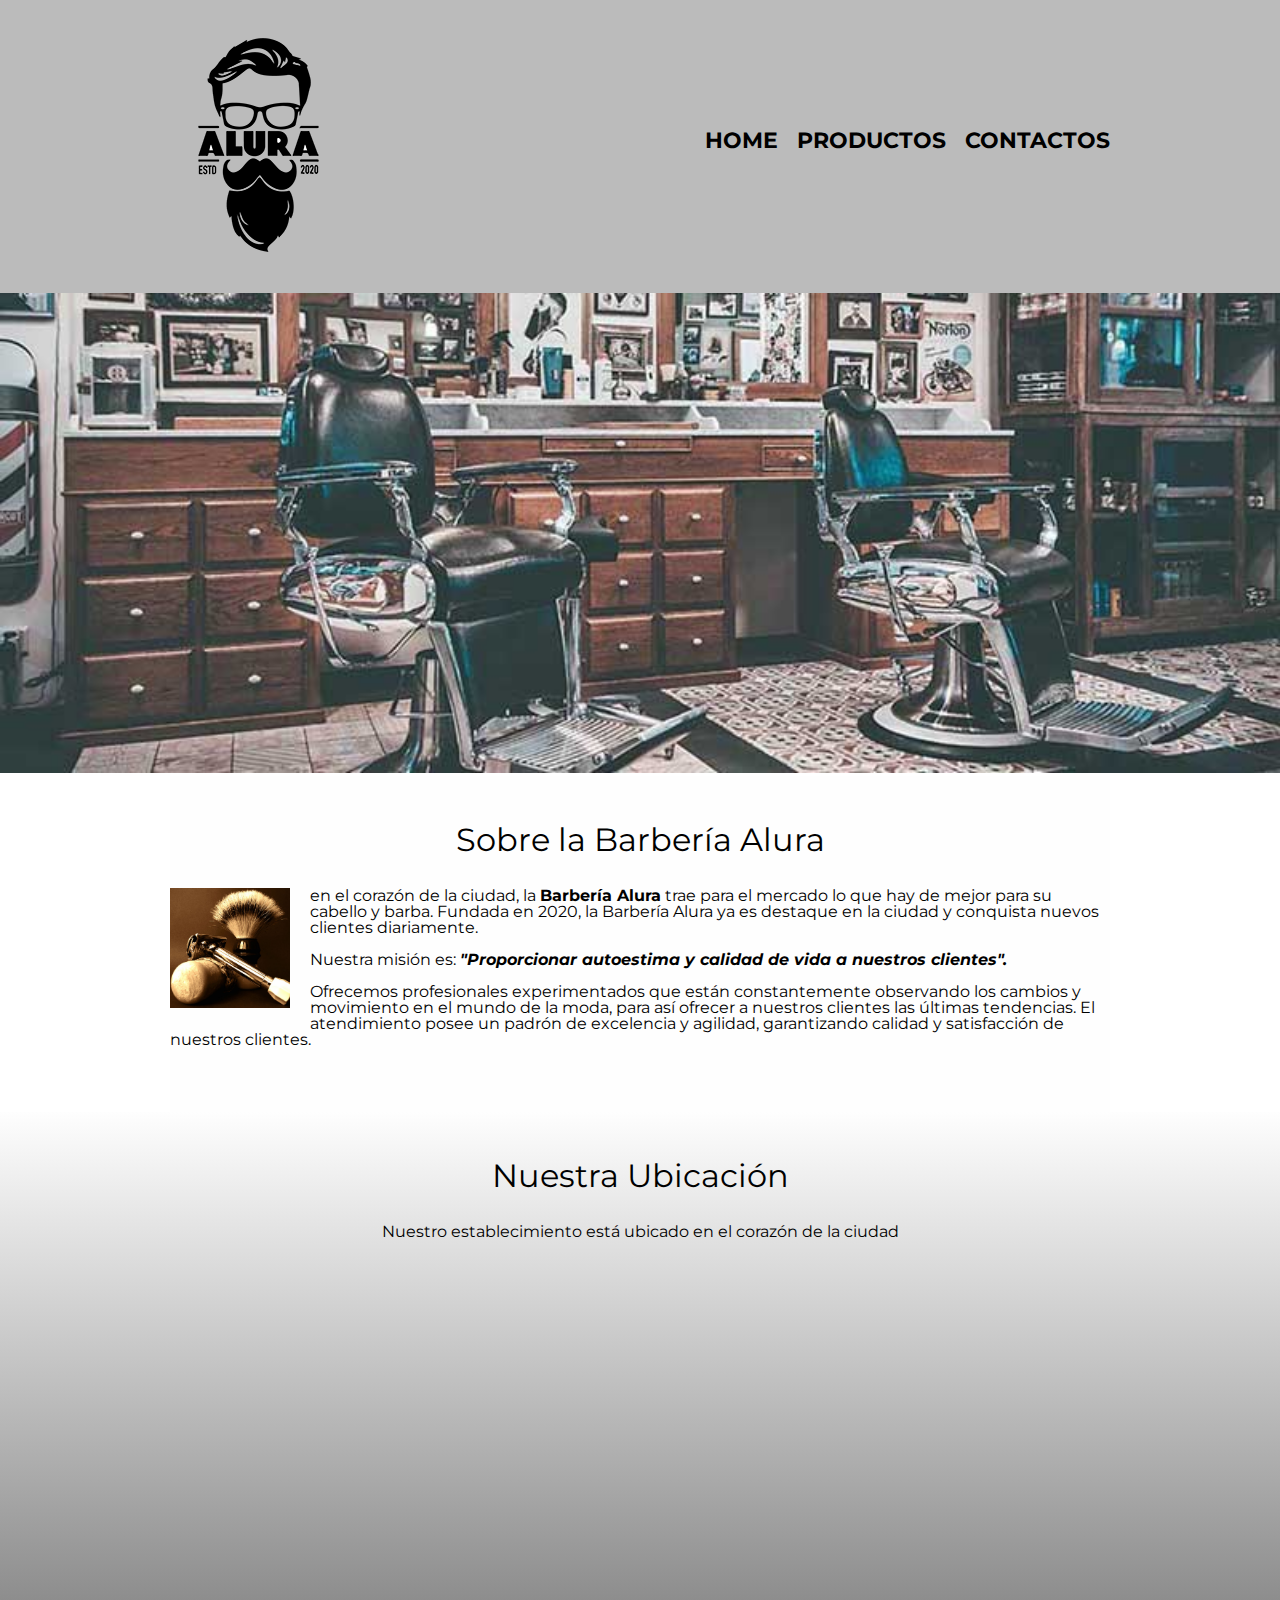
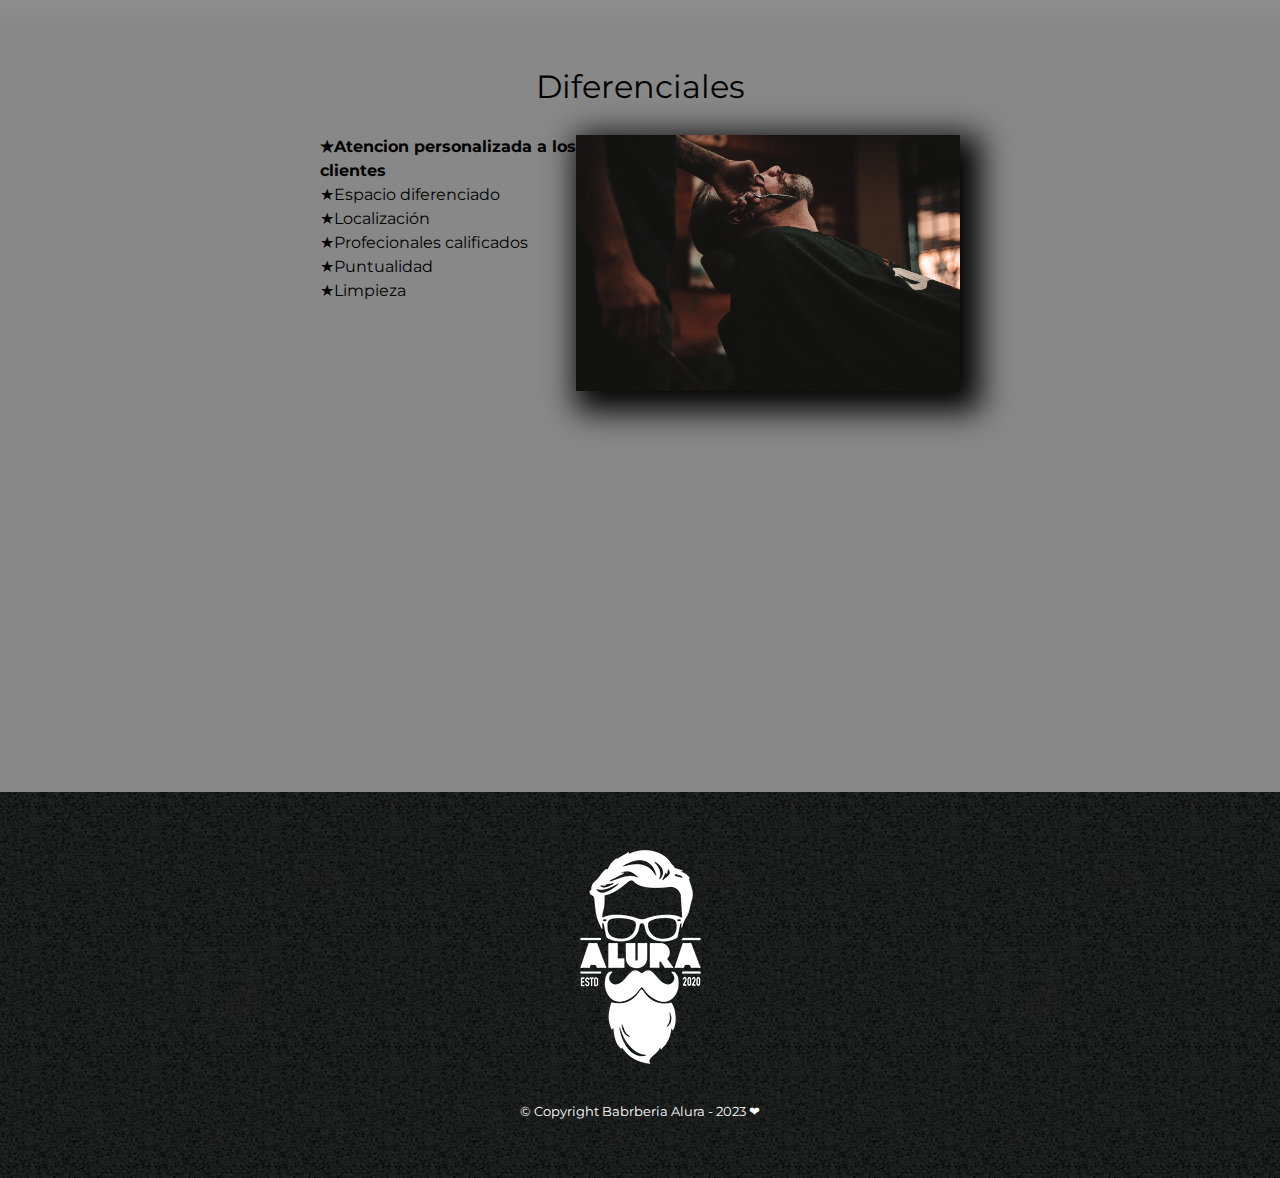
<file: index.html>
<!DOCTYPE html>
<html lang="es">

    <head>
        <meta charset="UTF-8">
        <meta name="viewport" content="width=device-width">
        <title>Barbería Alura</title>
        <link rel ="stylesheet" href="reset.css">
        <link rel="stylesheet" href="style.css">
        <link rel="preconnect" href="https://fonts.googleapis.com">
        <link rel="preconnect" href="https://fonts.gstatic.com" crossorigin>
        <link href="https://fonts.googleapis.com/css2?family=Montserrat:wght@200&display=swap" rel="stylesheet">
    </head>

    <body>
        <header>
            <div class="caja">
                <h1><img src="imagenes/logo.png" alt="Logo de la barberia Alura"></h1>
                <nav>
                    <ul class="navegacion">
                        <li><a href="index.html">Home</a></li>
                        <li><a href="productos.html">Productos</a></li>
                        <li><a href="contacto.html">Contactos</a></li>
                   </ul>
                </nav>
            </div>
        </header>
        
        <img class="banner" src="banner.jpg" alt="Foto de la Barberia Alura">

        <main>
            <section class="principal">
                <h2 class="titulo-principal"> Sobre la Barbería Alura</h2> 
                <img class="utensilios" src="utensilios.jpg" alt="Imagen de utensilios de barbero">
                <p>en el corazón de la ciudad, la <strong> Barbería Alura</strong> trae para el mercado lo que hay de mejor para su cabello y barba. Fundada en 2020, la Barbería Alura ya es destaque en la ciudad y conquista nuevos clientes diariamente. </p>

                <p id="mision">Nuestra misión es: <strong><em>"Proporcionar autoestima y calidad de vida a nuestros clientes".</em></strong></p>
        
                <p>Ofrecemos profesionales experimentados que están constantemente observando los cambios y movimiento en el mundo de la moda, para así ofrecer a nuestros clientes las últimas tendencias. El atendimiento posee un padrón de excelencia y agilidad, garantizando calidad y satisfacción de nuestros clientes. </p>
            </section>
            <section class="mapa">
                <h3 class="titulo-principal">Nuestra Ubicación</h3>
                <p>Nuestro establecimiento está ubicado en el corazón de la ciudad</p>
                <div class="mapa-contenido">
                    <iframe src="https://www.google.com/maps/embed?pb=!1m18!1m12!1m3!1d3535.490980598973!2d-55.33638782588449!3d-27.60930662266652!2m3!1f0!2f0!3f0!3m2!1i1024!2i768!4f13.1!3m3!1m2!1s0x94f885e0df24ea2b%3A0x154fd3304cc73d36!2sMaestro%20Amatta%20521%2C%20N3315%20Leandro%20N.%20Alem%2C%20Misiones!5e0!3m2!1ses!2sar!4v1682690429935!5m2!1ses!2sar" width="100%" height="300" style="border:0;" allowfullscreen="" loading="lazy" referrerpolicy="no-referrer-when-downgrade"></iframe>
                </div>
             
            </section>

            <section class="diferenciales">
                <h3 class="titulo-principal">Diferenciales</h3>
                <div class="contenido-diferenciales">
                    <ul class="lista-diferenciales">
                        <li class="items">Atencion personalizada a los clientes</li>
                        <li class="items">Espacio diferenciado</li>
                        <li class="items">Localización</li>
                        <li class="items">Profecionales calificados</li>
                        <li class="items">Puntualidad</li>
                        <li class="items">Limpieza</li>
                     </ul><img src="diferenciales.jpg" alt="Foto de Barberia Alura" class="imagen-diferenciales">
                </div>
                <div class="video">
                    <iframe width="100%" height="315" src="https://www.youtube.com/embed/wcVVXUV0YUY" title="YouTube video player" frameborder="0" allow="accelerometer; autoplay; clipboard-write; encrypted-media; gyroscope; picture-in-picture; web-share" allowfullscreen></iframe>   
                </div> 
            </section>
          
        </main>
        
        <footer>
            <img src="imagenes/logo-blanco.png" alt="Logo de la barberia Alura">
            <p class="copyright">&copy Copyright Babrberia Alura - 2023 &#10084</p>
        </footer>
    </body>

</html>
</file>
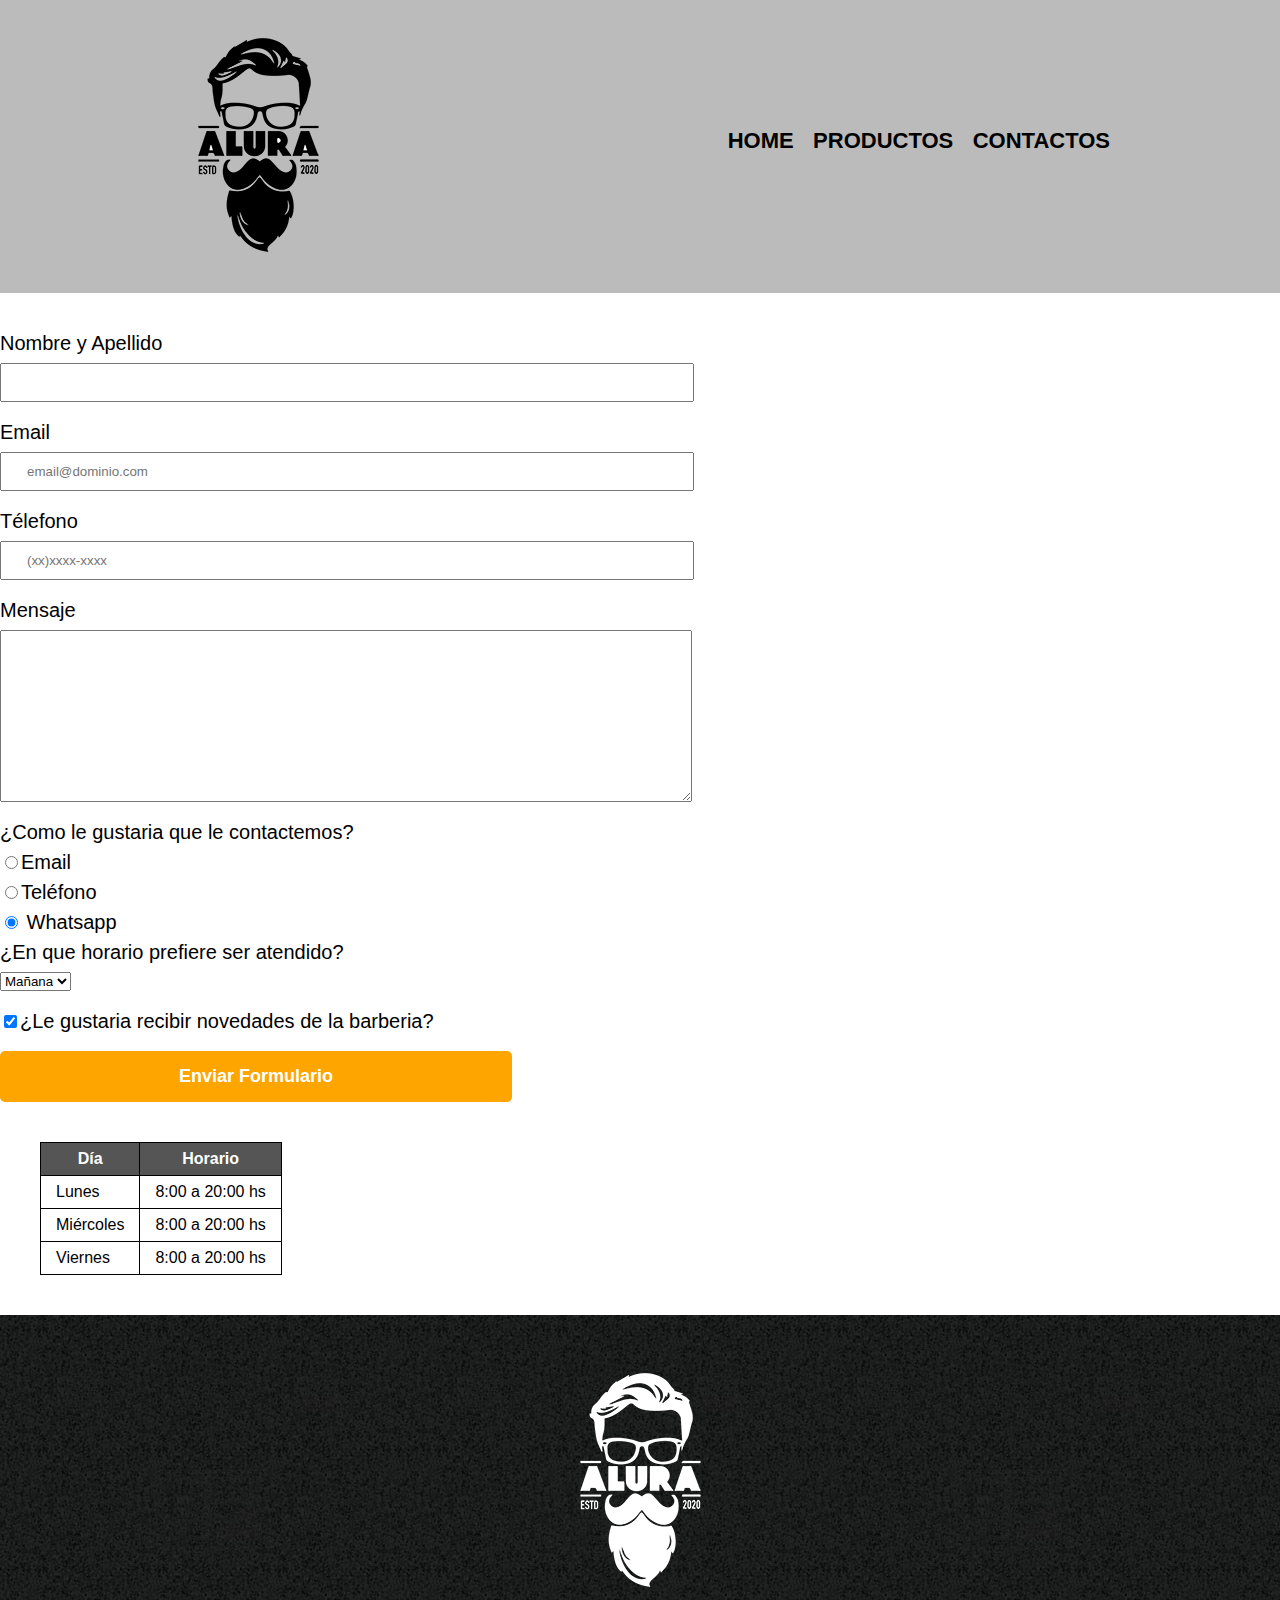
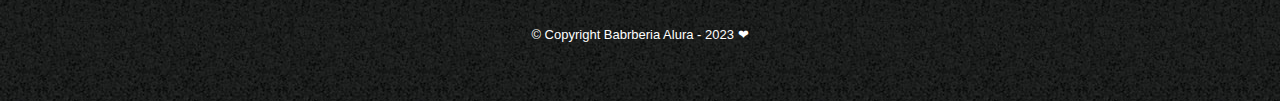
<file: contacto.html>
<!DOCTYPE html>
<html lang="en">
    <head>
        <meta charset="UTF-8">
        <meta http-equiv="X-UA-Compatible" content="IE=edge">
        <meta name="viewport" content="width=device-width, initial-scale=1.0">
        <title>Formulario de contacto</title>
        <link rel ="stylesheet" href="reset.css">
        <link rel="stylesheet" href="style.css">
    </head>
    <body>
        <header>
            <div class="caja">
                <h1><img src="imagenes/logo.png" alt="Logo de la barberia Alura"></h1>
                <nav>
                    <ul class="navegacion">
                        <li><a href="index.html">Home</a></li>
                        <li><a href="productos.html">Productos</a></li>
                        <li><a href="contacto.html">Contactos</a></li>
                   </ul>
                </nav>
            </div>
        </header>
        <main>
          <form>
            <label for="nombreyapellido">Nombre y Apellido</label>
            <input type="text" id="nombreyapellido" class="input-padron" required>

            <label for="correoelectronico">Email</label>
            <input type="email" id="correoelectronico"  class="input-padron" required placeholder="email@dominio.com">

            <label for="telefono">Télefono </label>
            <input type="tel" id="telefono" class="input-padron" required placeholder="(xx)xxxx-xxxx">

            <label for="mensaje">Mensaje </label>
            <textarea cols="70" rows="10" id="mensaje"  class="input-padron" required></textarea>
            <fieldset>
                <legend>¿Como le gustaria que le contactemos?</legend>

                <label for="email-radio"><input type="radio" name="contacto" value="email" id="email-radio">Email</label>
                 
                <label for="telefono-radio"> <input type="radio" name="contacto" value="telefono" id="telefono-radio">Teléfono</label>
               
                <label for="whatsapp-radio"><input type="radio" name="contacto" value="Whatsapp" id="whatsapp-radio" checked> Whatsapp</label>
            </fieldset>
            <fieldset>
                <legend>¿En que horario prefiere ser atendido?</legend>
                <select>
                    <option>Mañana</option>
                    <option>Tarde</option>
                    <option>Noche</option>
                </select>
            </fieldset>
          
            <label class="checkbox"><input type="checkbox" checked>¿Le gustaria recibir novedades de la barberia?</label>
            <input type="submit" value="Enviar Formulario" class="enviar">
          </form>
          
          <table>
            <thead>
                <tr>
                    <th>Día</th>
                    <th>Horario</th>
                </tr>
            </thead>
            <tbody>
                <tr>
                    <td>Lunes</td>
                    <td>8:00 a 20:00 hs </td>
                </tr>
                <tr>
                    <td>Miércoles</td>
                    <td>8:00 a 20:00 hs</td>
                </tr>
                <tr>
                    <td>Viernes</td>
                    <td>8:00 a 20:00 hs</td>
                </tr>
            </tbody>  
         </table>
          
        </main>
        <footer>
            <img src="imagenes/logo-blanco.png" alt="Logo de la barberia Alura">
            <p class="copyright">&copy Copyright Babrberia Alura - 2023 &#10084</p>
        </footer>
    </body>
</html>
</file>
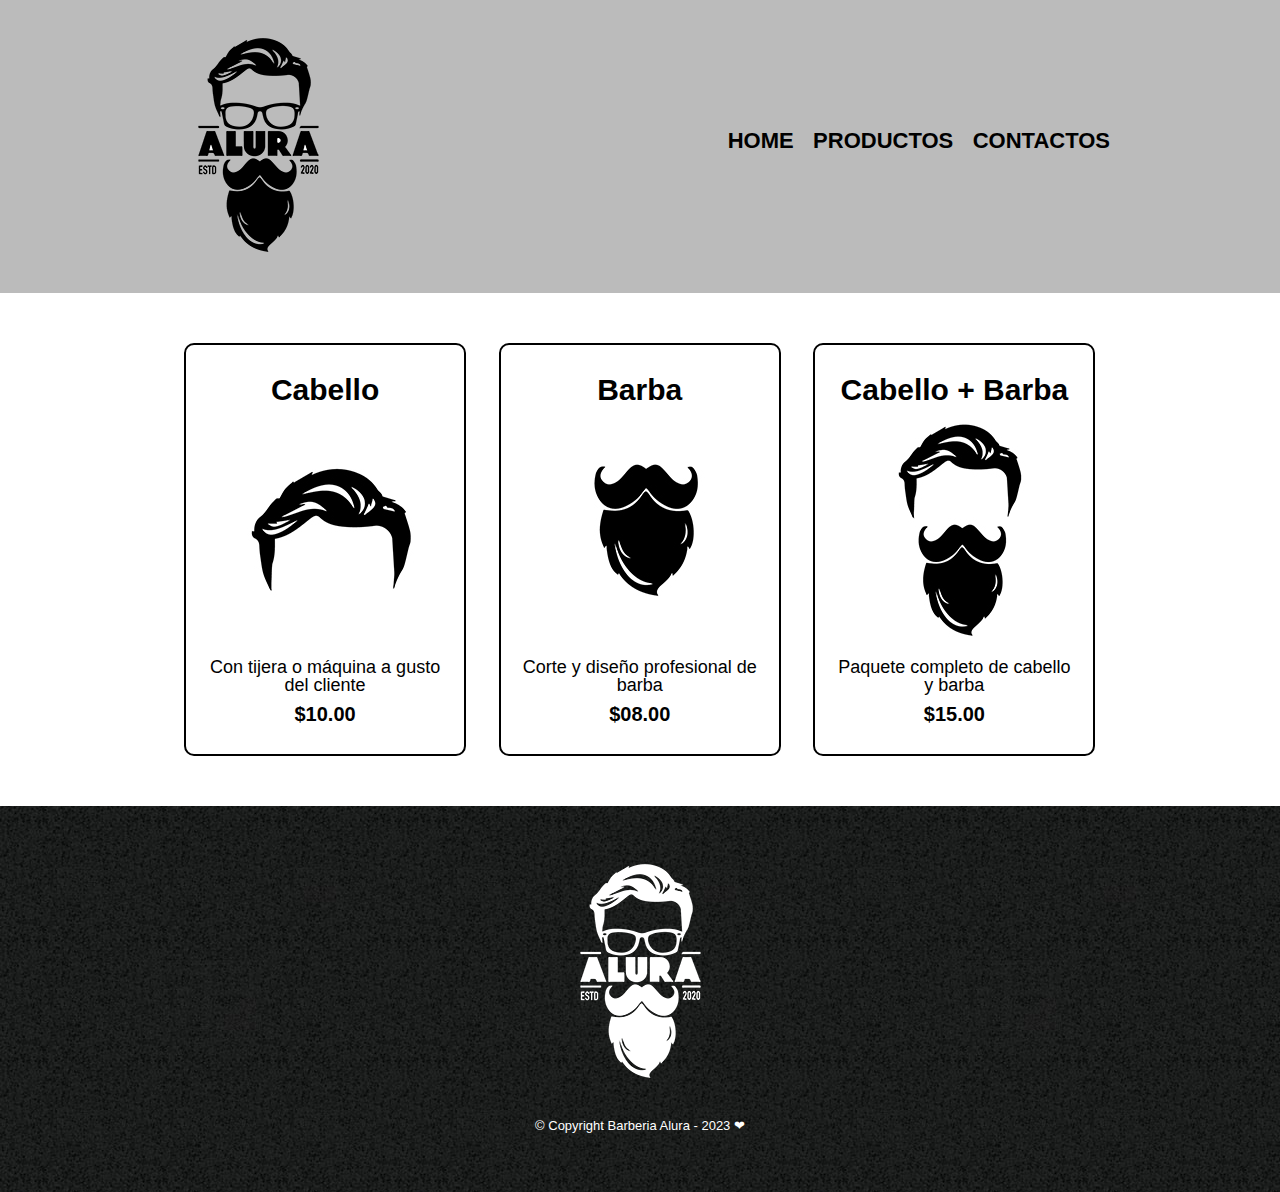
<file: productos.html>
<!DOCTYPE html>
<html lang="en">
    <head>
        <meta charset="UTF-8">
        <meta http-equiv="X-UA-Compatible" content="IE=edge">
        <meta name="viewport" content="width=device-width, initial-scale=1.0">
        <title>productos</title>
        <link rel ="stylesheet" href="reset.css">
        <link rel="stylesheet" href="style.css">
    </head>
    <body>
        <header>
            <div class="caja">
                <h1><img src="imagenes/logo.png" alt="Logo de barberia Alura"></h1>
                <nav>
                    <ul class="navegacion">
                        <li><a href="index.html" >Home</a></li>
                        <li><a href="productos.html">Productos</a></li>
                        <li><a href="contacto.html">Contactos</a></li>
                   </ul>
                </nav>
            </div>
        </header>
        <main>
            <ul class="productos">
                <li>
                    <h2>Cabello</h2>
                    <img src="imagenes/cabello.jpg" alt="Logo Cabello">
                    <p class="producto-descripcion">Con tijera o máquina a gusto del cliente</p>
                    <p class="produco-precio">$10.00</p>
                </li>
                <li>
                    <h2>Barba</h2>
                    <img src="imagenes/barba.jpg" alt="logo barba">
                    <p class="producto-descripcion">Corte y diseño profesional de barba</p>
                    <p class="produco-precio">$08.00</p>
                </li>
                <li>
                    <h2>Cabello + Barba</h2>
                    <img src="imagenes/cabello+barba.jpg" alt="logo barba y cabello">
                    <p class="producto-descripcion">Paquete completo de cabello y barba</p>
                    <p class="produco-precio">$15.00</p>
                </li>
            </ul>
          
          
        </main>
        <footer>
             <img src="imagenes/logo-blanco.png" alt="logo barberia alura">
             <p class="copyright">&copy Copyright Barberia Alura - 2023 &#10084</p>
        </footer>
    </body>

</html>
</file>
<file: style.css>
body{
    font-family: 'Montserrat', sans-serif;
}
header{
    background-color: #bbbbbb;
    padding: 20px 0;
}

.caja{
    width: 940px;
    position: relative;
    margin: 0 auto;
}

nav{
    position:absolute;
    top: 110px;
    right: 0;;
}

nav li {
    display: inline;
    margin: 0 0 0 15px;
}

nav a{
    text-transform: uppercase;
    color:#000000;
    font-weight: bold;
    font-size: 22px;
    text-decoration: none;
}
nav a:hover{
    color: #c78c19;
    text-decoration: underline;
}
.productos{
    width: 940px;
    margin: 0 auto;
    padding: 50px;

}
.productos li{
    display: inline-block;
    text-align: center;
    width: 30%;
    vertical-align: top;
    margin: 0 1.5%;
    padding: 30px 20px;
    box-sizing: border-box;
    border: 2px solid #000000;
    border-radius:10px;
}
.productos li:hover{
    border-color: #c78c19;

}
.productos li:active{
    border-color: #088c19;
}

.productos h2 {
    font-size: 30px;
    font-weight: bold;
}
.productos li:hover h2{
    border-color: #c78c19;
    font-size: 33px;
}
.producto-descripcion{
    font-size: 18px;
}
.produco-precio{
    font-size: 20px;
    font-weight: bold;
    margin-top: 10px;
}
footer{
    text-align: center;
    background:url(imagenes/bg.jpg);
    padding: 40px;
}
.copyright{
    color: #FFFFFF;
    font-size: 13px;
    margin: 20px;
}

form{
    margin: 40px 0;
}
form label, form legend{
    display: block;
    font-size: 20px;
    margin: 0 0 10px;
}
.input-padron{
    display: block;
    margin: 0 0 20px;
    padding: 10px 25px;
    width: 50%;
}
.checkbox{
    margin:20px 0px;
}
.enviar{
    width: 40%;
    padding: 15px 0;
    font-size: 18px;
    font-weight: bold;
    color: white;
    background: orange;
    border: none;
    border-radius: 5px;
    transition: 1s all;
    cursor: pointer;
}
.enviar:hover{
    background: darkorange;
    transform: scale(1.2);
}
table{
    margin: 40px 40px;
}
thead{
    background: #555555;
    color: white;
    font-weight: bold;
}
td, th {
    border: 1px solid #000000;
    padding: 8px 15px;
}
/*CSS para nuestra Home*/

.banner{
    width: 100%;
  
}
.principal{
    padding: 3em 0;
    background: #FEFEFE;
    width: 940px;
    margin: 0 auto;
}
.titulo-principal{
    text-align: center;
    font-size: 2em;/*el tamaño que le da es el doble del que viene por defecto del navegador*/
    margin: 0 0 1em;
    clear: left; /*cualquier configuracion que venga de la izquierda despues del titulo que la limpie, no deja que la propiedad float de utensilios la levante para arrriba*/
}
/*.titulo-principal::before{
    content: "[";
}
.titulo-principal::after{
    content: "]";
} 
/*.titulo-principal::first-letter{pseudo elemento pone la primer letra en bold
    font-weight: bold;
}*/
/*p::first-line{
    font-style:italic ;
    font-weight: bold;
} pseudo elemento pone la primer linea de el <p> en italic y bold */
.principal p{
    margin: 0 0 1em;
}
.principal strong{
    font-weight: bold;
}
.principal em{
    font-style: italic;
}
.utensilios{
    width: 120px;
    float: left; /*hace que la letra quede al lado de la foto*/
    margin: 0 20px 20px 0;
}
.mapa {
    padding: 3em 0;
    background:linear-gradient(#FEFEFE, #888888);
    /*background: radial-gradient(orange, red, blue, black); hace un degradado circular*/
}
.mapa p {
    margin: 0 0 2em;
    text-align: center;
}
.mapa-contenido{
    width: 940px;
    margin: 0 auto;
}
.diferenciales{
    padding: 3em 0;
    background: #888888;
  
}
.contenido-diferenciales{
    width: 640px;
    margin:0 auto ;
}
.lista-diferenciales{
    width: 40%;
    display: inline-block;
    vertical-align: top;
}
.items{
    line-height: 1.5;/*uno mas el 50% del valor de la fuente por defecto*/
}
.items:first-child{/* PSEUDOCLASES - first child pinta al primer hijo de item en negrita en este caso. es una pseudclase. Tambien tenemos nth-child() y entre parentesis ponemos el numero de items que queremos referenciar*/
   font-weight: bold ;
}
.items::before{
    content: "★";
}
.imagen-diferenciales{
    width: 60%;
    transition: 400ms;
    box-shadow: 10px 10px 30px 10px #000000; /*el tercer parametro es difuminado de la sombra, el cuarto parametro es de exansion. Se puede colocar barias sombras separadas por coma*/
    
}
.imagen-diferenciales:hover{
    opacity: 0.3;
}

.video{
    width: 560px;
    margin: 1em auto; /*auto: puede usarse para centrar horizontalmente un elemento bloque. div { width:50%; margin:0 auto; } centrará el div horizontalmente*/
}
@media screen and (max-width:480px){
    h1{
        text-align: center;
    }
    nav{
        position: static;
    }
    .caja, .principal,.mapa-contenido, .contenido-diferenciales,.video{
        width: auto;
    }
    .lista-diferenciales, .imagen-diferenciales{
        width: 100%;
    }
    
}
</file>
